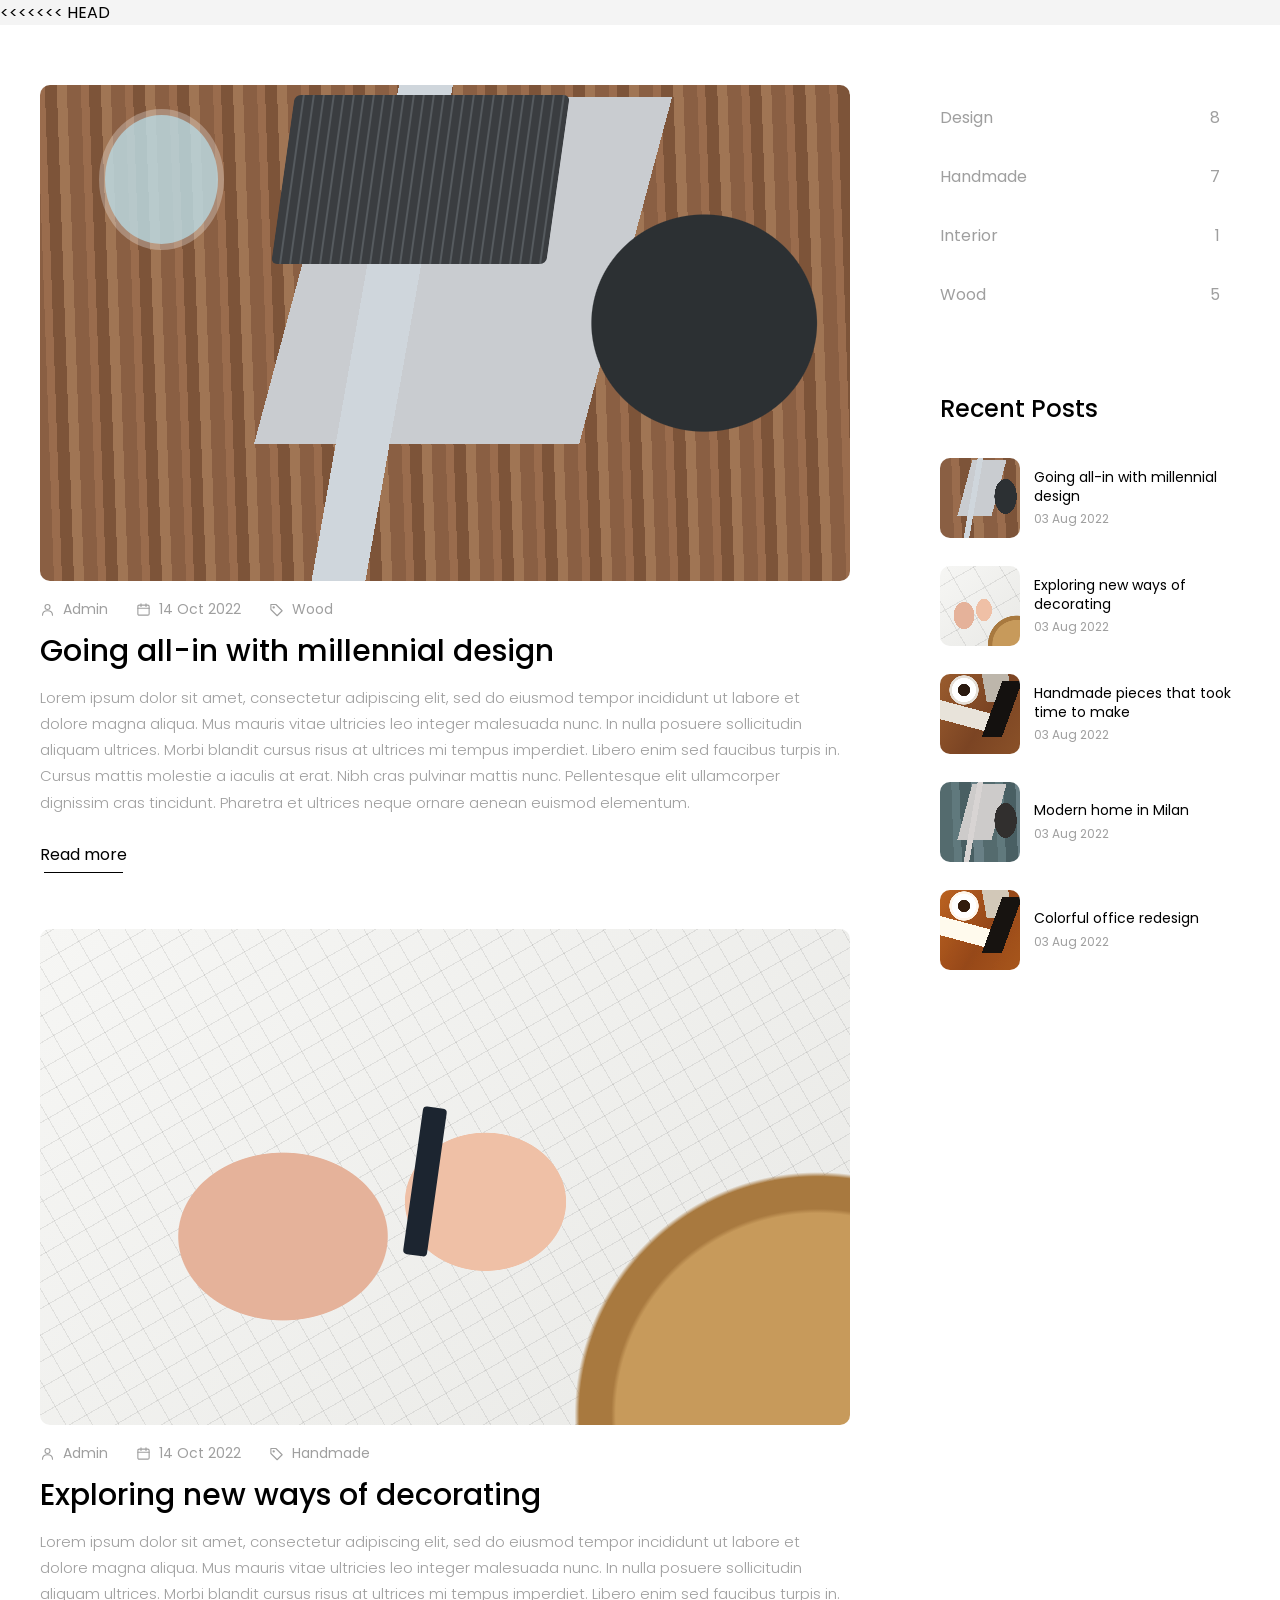
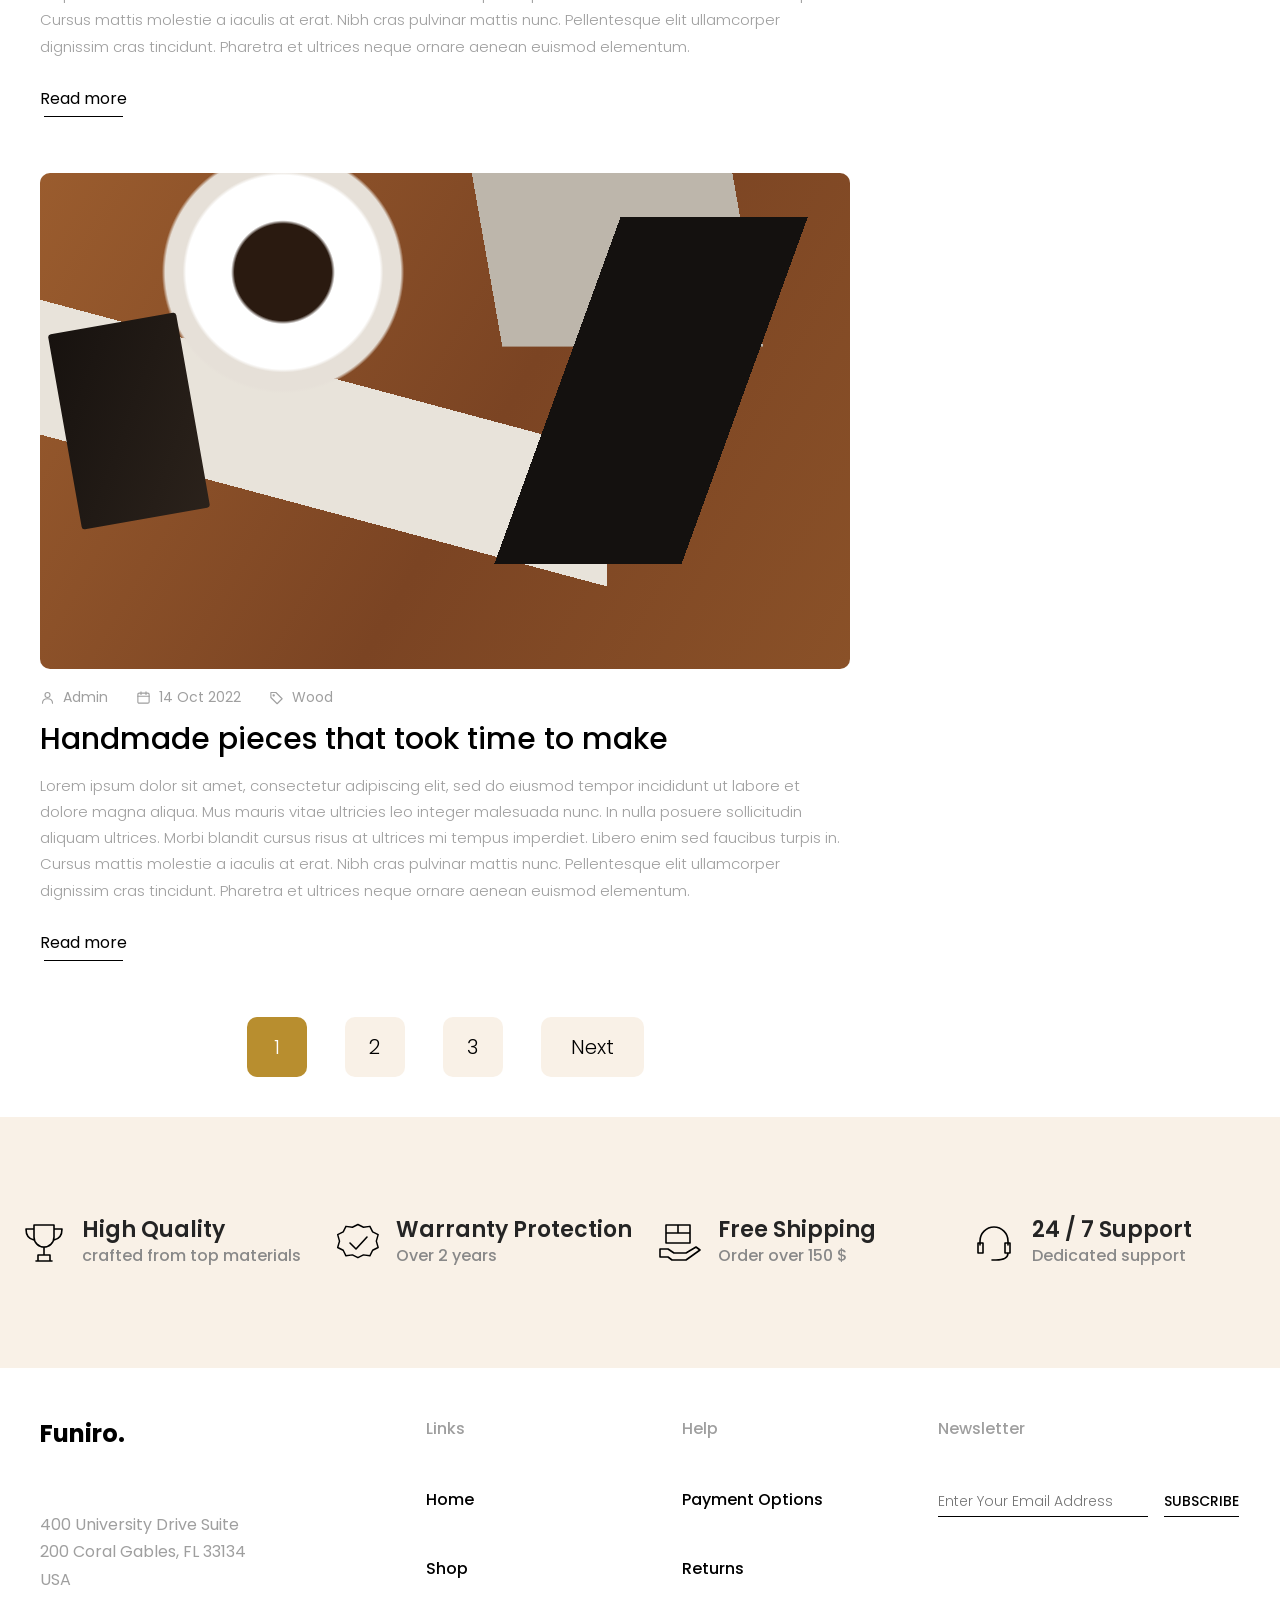
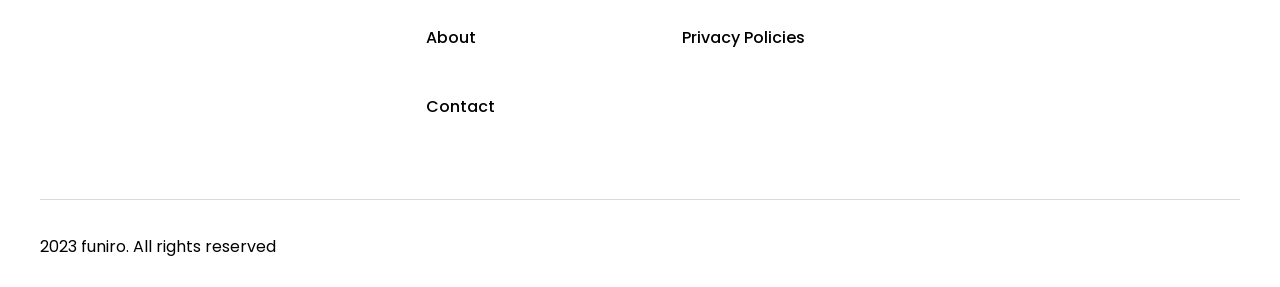
<file: blog.html>
<<<<<<< HEAD
<!doctype html>
<html lang="en">
<head>
<meta charset="utf-8">
<meta name="viewport" content="width=device-width, initial-scale=1">
<title>Funiro Blog</title>
<link rel="preconnect" href="https://fonts.googleapis.com">
<link href="https://fonts.googleapis.com/css2?family=Poppins:wght@300;400;500;600&display=swap" rel="stylesheet">
<style>
:root{
  --ink:#000;
  --muted:#9f9f9f;
  --soft:#b0b0b0;
  --cream:#f9f1e7;
  --gold:#b88e2f;
  --line:#d9d9d9;
  --page:#f4f4f4;
  --bg:#fff;
}
*{box-sizing:border-box;margin:0;padding:0}
body{font-family:'Poppins',system-ui,sans-serif;color:var(--ink);background:var(--page);-webkit-font-smoothing:antialiased}
a{color:inherit;text-decoration:none}
ul{list-style:none}
.page{background:var(--bg);max-width:1440px;margin:0 auto}

/* ---------- layout ---------- */
.blog{display:grid;grid-template-columns:minmax(0,820px) 300px;gap:90px;max-width:1240px;margin:0 auto;padding:60px 20px 40px;justify-content:space-between}

/* ---------- posts ---------- */
.post{margin-bottom:56px}
.thumb{display:block;width:100%;aspect-ratio:817/500;border-radius:10px;overflow:hidden;position:relative;transition:transform .4s ease,box-shadow .4s ease}
.post:hover .thumb{transform:translateY(-3px);box-shadow:0 14px 30px rgba(0,0,0,.14)}
.meta{display:flex;gap:28px;margin:18px 0 12px;font-size:14px;color:var(--muted);flex-wrap:wrap}
.meta span{display:inline-flex;align-items:center;gap:8px}
.meta svg{width:15px;height:15px;stroke:var(--muted);fill:none;stroke-width:1.8;stroke-linecap:round;stroke-linejoin:round}
.post h2{font-size:30px;font-weight:500;line-height:1.3;margin-bottom:14px;transition:color .2s}
.post:hover h2{color:var(--gold)}
.post p{font-size:15px;line-height:1.75;color:var(--muted);font-weight:300;max-width:820px}
.more{display:inline-block;margin-top:26px;font-size:16px;padding-bottom:6px;position:relative}
.more::after{content:"";position:absolute;left:4px;bottom:0;height:1px;width:calc(100% - 8px);background:var(--ink);transition:width .3s ease,background .3s}
.more:hover::after{width:100%;background:var(--gold)}

/* ---------- CSS-drawn photos ---------- */
/* 1 · laptop on wooden table */
.ph-wood{background:
  radial-gradient(ellipse 14% 22% at 82% 48%,#2c3033 0 99%,transparent 100%),
  linear-gradient(100deg,transparent 0 40%,#cfd6dc 40% 46%,transparent 46%),
  linear-gradient(105deg,transparent 0 34%,#c9ccd0 34% 70%,transparent 70%) 0 8%/100% 70% no-repeat,
  repeating-linear-gradient(88deg,#8a5f43 0 14px,#9a6c4d 14px 22px,#7d5439 22px 34px,#a07554 34px 44px);}
.ph-wood::before{content:"";position:absolute;left:30%;top:2%;width:34%;height:34%;background:repeating-linear-gradient(90deg,#3a3d40 0 8px,#555a5e 8px 10px),#3a3d40;border-radius:6px;transform:skewX(-8deg)}
.ph-wood::after{content:"";position:absolute;left:8%;top:6%;width:14%;height:26%;background:#bfe0ea;border-radius:50%;opacity:.8;box-shadow:0 0 0 6px rgba(255,255,255,.35)}
/* 2 · notebook, hands and straw hat */
.ph-note{background:
  radial-gradient(circle at 96% 98%,#c79a5b 0 22%,transparent 22.5%),
  radial-gradient(circle at 96% 98%,#a8793f 0 26%,transparent 26.5%),
  radial-gradient(ellipse 13% 17% at 30% 62%,#e5b29a 0 99%,transparent 100%),
  radial-gradient(ellipse 10% 14% at 55% 55%,#efc0a6 0 99%,transparent 100%),
  repeating-linear-gradient(60deg,transparent 0 22px,rgba(0,0,0,.08) 22px 23px),
  repeating-linear-gradient(-30deg,transparent 0 22px,rgba(0,0,0,.08) 22px 23px),
  linear-gradient(135deg,#f6f6f4,#e9e9e6);}
.ph-note::after{content:"";position:absolute;left:46%;top:36%;width:3%;height:30%;background:#1c2530;border-radius:4px;transform:rotate(8deg)}
/* 3 · coffee, glasses, notebook, tablet on desk */
.ph-coffee{background:
  radial-gradient(circle at 30% 20%,#2a1a10 0 7%,transparent 7.5%),
  radial-gradient(circle at 30% 20%,#fff 0 14%,#e6e0d8 14.5% 17%,transparent 17.5%),
  linear-gradient(110deg,transparent 0 62%,#14110f 62% 82%,transparent 82%) 0 30%/100% 70% no-repeat,
  linear-gradient(15deg,transparent 0 35%,#e8e3da 35% 62%,transparent 62%) 0 60%/70% 70% no-repeat,
  linear-gradient(80deg,transparent 0 55%,#bdb6ab 55% 86%,transparent 86%) 0 0/100% 35% no-repeat,
  linear-gradient(120deg,#9a5c2e,#7b4423 55%,#8a5128);}
.ph-coffee::after{content:"";position:absolute;left:3%;top:30%;width:16%;height:40%;background:linear-gradient(120deg,#17120f,#2b221b);border-radius:3px;transform:rotate(-10deg)}

/* ---------- pagination ---------- */
.pager{display:flex;justify-content:center;gap:38px;margin-top:20px}
.pager a{min-width:60px;height:60px;padding:0 20px;display:grid;place-items:center;border-radius:10px;background:var(--cream);font-size:20px;font-weight:300;transition:background .2s,color .2s,transform .2s}
.pager a:hover{background:var(--gold);color:#fff;transform:translateY(-2px)}
.pager a.on{background:var(--gold);color:#fff}
.pager a.wide{padding:0 30px}

/* ---------- sidebar ---------- */
aside{padding-top:6px}
.cats li{display:flex;justify-content:space-between;color:var(--muted);font-size:16px;padding:14px 20px 14px 0;transition:color .2s,padding .2s}
.cats li:hover{color:var(--gold);padding-left:8px}
.cats li+li{margin-top:6px}
aside h3{font-size:24px;font-weight:500;margin:70px 0 32px}
.recent li{display:flex;gap:14px;align-items:center;margin-bottom:28px}
.recent .mini{flex:none;width:80px;height:80px;border-radius:10px;position:relative;overflow:hidden;transition:transform .3s}
.recent li:hover .mini{transform:scale(1.06)}
.recent b{display:block;font-weight:400;font-size:14px;line-height:1.35;transition:color .2s}
.recent li:hover b{color:var(--gold)}
.recent small{display:block;margin-top:5px;font-size:12px;color:var(--muted)}
.mini.ph-wood::before,.mini.ph-wood::after,.mini.ph-note::after,.mini.ph-coffee::after{display:none}

/* ---------- feature strip ---------- */
.features{background:var(--cream);padding:100px 20px}
.features ul{max-width:1240px;margin:0 auto;display:grid;grid-template-columns:repeat(4,1fr);gap:24px}
.features li{display:flex;align-items:center;gap:14px}
.features svg{flex:none;width:48px;height:48px;stroke:var(--ink);fill:none;stroke-width:1.6;stroke-linecap:round;stroke-linejoin:round}
.features b{display:block;white-space:nowrap;font-size:22px;font-weight:600;line-height:1.2;color:#242424}
.features span{display:block;font-size:16px;font-weight:500;color:#898989}

/* ---------- footer ---------- */
footer{max-width:1240px;margin:0 auto;padding:48px 20px 28px}
.cols{display:grid;grid-template-columns:1.6fr 1fr 1fr 1.4fr;gap:40px;padding-bottom:36px;border-bottom:1px solid var(--line)}
.logo{font-size:24px;font-weight:700;margin-bottom:60px}
.addr{color:var(--muted);font-size:16px;line-height:1.7;max-width:230px}
footer h4{font-size:16px;font-weight:500;color:var(--muted);margin-bottom:46px}
footer li{margin-bottom:44px;font-size:16px;font-weight:500}
footer li a{transition:color .2s}
footer li a:hover{color:var(--gold)}
.news{display:flex;gap:16px;align-items:flex-end}
.news input{border:0;border-bottom:1px solid var(--ink);outline:0;font:300 14px 'Poppins',sans-serif;padding:4px 0;width:210px;background:transparent}
.news input:focus{border-color:var(--gold)}
.news button{border:0;border-bottom:1px solid var(--ink);background:none;font:500 14px 'Poppins',sans-serif;padding:4px 0;cursor:pointer;transition:color .2s}
.news button:hover{color:var(--gold);border-color:var(--gold)}
.copy{padding-top:34px;font-size:16px}

/* ---------- responsive ---------- */
@media(max-width:1100px){
  .blog{grid-template-columns:1fr;gap:40px}
  .features ul{grid-template-columns:repeat(2,1fr);row-gap:40px}
  .cols{grid-template-columns:1fr 1fr}
}
@media(max-width:600px){
  .post h2{font-size:22px}
  .pager{gap:12px}
  .pager a{min-width:46px;height:46px;font-size:16px}
  .features{padding:56px 20px}
  .features ul,.cols{grid-template-columns:1fr}
  .logo{margin-bottom:24px}
  footer h4{margin-bottom:20px}
  footer li{margin-bottom:20px}
}
</style>
</head>
<body>
<div class="page">

  <main class="blog">
    <section>
      <article class="post">
        <a class="thumb ph-wood" href="#" aria-label="Going all-in with millennial design"></a>
        <div class="meta">
          <span><svg viewBox="0 0 24 24"><circle cx="12" cy="8" r="4"/><path d="M4 21c0-4.4 3.6-7 8-7s8 2.6 8 7"/></svg>Admin</span>
          <span><svg viewBox="0 0 24 24"><rect x="3" y="5" width="18" height="16" rx="2"/><path d="M3 10h18M8 3v4M16 3v4"/></svg>14 Oct 2022</span>
          <span><svg viewBox="0 0 24 24"><path d="M3 12V4h8l10 10-8 8z"/><circle cx="7.5" cy="8.5" r="1"/></svg>Wood</span>
        </div>
        <h2>Going all-in with millennial design</h2>
        <p>Lorem ipsum dolor sit amet, consectetur adipiscing elit, sed do eiusmod tempor incididunt ut labore et dolore magna aliqua. Mus mauris vitae ultricies leo integer malesuada nunc. In nulla posuere sollicitudin aliquam ultrices. Morbi blandit cursus risus at ultrices mi tempus imperdiet. Libero enim sed faucibus turpis in. Cursus mattis molestie a iaculis at erat. Nibh cras pulvinar mattis nunc. Pellentesque elit ullamcorper dignissim cras tincidunt. Pharetra et ultrices neque ornare aenean euismod elementum.</p>
        <a class="more" href="#">Read more</a>
      </article>

      <article class="post">
        <a class="thumb ph-note" href="#" aria-label="Exploring new ways of decorating"></a>
        <div class="meta">
          <span><svg viewBox="0 0 24 24"><circle cx="12" cy="8" r="4"/><path d="M4 21c0-4.4 3.6-7 8-7s8 2.6 8 7"/></svg>Admin</span>
          <span><svg viewBox="0 0 24 24"><rect x="3" y="5" width="18" height="16" rx="2"/><path d="M3 10h18M8 3v4M16 3v4"/></svg>14 Oct 2022</span>
          <span><svg viewBox="0 0 24 24"><path d="M3 12V4h8l10 10-8 8z"/><circle cx="7.5" cy="8.5" r="1"/></svg>Handmade</span>
        </div>
        <h2>Exploring new ways of decorating</h2>
        <p>Lorem ipsum dolor sit amet, consectetur adipiscing elit, sed do eiusmod tempor incididunt ut labore et dolore magna aliqua. Mus mauris vitae ultricies leo integer malesuada nunc. In nulla posuere sollicitudin aliquam ultrices. Morbi blandit cursus risus at ultrices mi tempus imperdiet. Libero enim sed faucibus turpis in. Cursus mattis molestie a iaculis at erat. Nibh cras pulvinar mattis nunc. Pellentesque elit ullamcorper dignissim cras tincidunt. Pharetra et ultrices neque ornare aenean euismod elementum.</p>
        <a class="more" href="#">Read more</a>
      </article>

      <article class="post">
        <a class="thumb ph-coffee" href="#" aria-label="Handmade pieces that took time to make"></a>
        <div class="meta">
          <span><svg viewBox="0 0 24 24"><circle cx="12" cy="8" r="4"/><path d="M4 21c0-4.4 3.6-7 8-7s8 2.6 8 7"/></svg>Admin</span>
          <span><svg viewBox="0 0 24 24"><rect x="3" y="5" width="18" height="16" rx="2"/><path d="M3 10h18M8 3v4M16 3v4"/></svg>14 Oct 2022</span>
          <span><svg viewBox="0 0 24 24"><path d="M3 12V4h8l10 10-8 8z"/><circle cx="7.5" cy="8.5" r="1"/></svg>Wood</span>
        </div>
        <h2>Handmade pieces that took time to make</h2>
        <p>Lorem ipsum dolor sit amet, consectetur adipiscing elit, sed do eiusmod tempor incididunt ut labore et dolore magna aliqua. Mus mauris vitae ultricies leo integer malesuada nunc. In nulla posuere sollicitudin aliquam ultrices. Morbi blandit cursus risus at ultrices mi tempus imperdiet. Libero enim sed faucibus turpis in. Cursus mattis molestie a iaculis at erat. Nibh cras pulvinar mattis nunc. Pellentesque elit ullamcorper dignissim cras tincidunt. Pharetra et ultrices neque ornare aenean euismod elementum.</p>
        <a class="more" href="#">Read more</a>
      </article>

      <nav class="pager" aria-label="Pagination">
        <a class="on" href="#">1</a><a href="#">2</a><a href="#">3</a><a class="wide" href="#">Next</a>
      </nav>
    </section>

    <aside>
      <ul class="cats">
        <li><span>Design</span><span>8</span></li>
        <li><span>Handmade</span><span>7</span></li>
        <li><span>Interior</span><span>1</span></li>
        <li><span>Wood</span><span>5</span></li>
      </ul>
      <h3>Recent Posts</h3>
      <ul class="recent">
        <li><span class="mini ph-wood"></span><div><b>Going all-in with millennial design</b><small>03 Aug 2022</small></div></li>
        <li><span class="mini ph-note"></span><div><b>Exploring new ways of decorating</b><small>03 Aug 2022</small></div></li>
        <li><span class="mini ph-coffee"></span><div><b>Handmade pieces that took time to make</b><small>03 Aug 2022</small></div></li>
        <li><span class="mini ph-wood" style="filter:hue-rotate(160deg) saturate(.4)"></span><div><b>Modern home in Milan</b><small>03 Aug 2022</small></div></li>
        <li><span class="mini ph-coffee" style="filter:saturate(1.3) brightness(1.1)"></span><div><b>Colorful office redesign</b><small>03 Aug 2022</small></div></li>
      </ul>
    </aside>
  </main>

  <section class="features">
    <ul>
      <li>
        <svg viewBox="0 0 48 48"><path d="M14 6h20v12a10 10 0 0 1-20 0zM14 10H6c0 6 3 10 8 11M34 10h8c0 6-3 10-8 11M24 28v8M16 42h16M18 36h12v6H18z"/></svg>
        <div><b>High Quality</b><span>crafted from top materials</span></div>
      </li>
      <li>
        <svg viewBox="0 0 48 48"><path d="M24 4l6 3 7-1 3 6 6 3-2 7 2 7-6 3-3 6-7-1-6 3-6-3-7 1-3-6-6-3 2-7-2-7 6-3 3-6 7 1z" transform="scale(.92) translate(2 2)"/><path d="M16 24l6 6 11-12"/></svg>
        <div><b>Warranty Protection</b><span>Over 2 years</span></div>
      </li>
      <li>
        <svg viewBox="0 0 48 48"><path d="M10 6h24v18H10zM10 14h24M22 6v8M4 30h8l6 4h12l10-6 4 3-14 10H16l-4-3H4z"/></svg>
        <div><b>Free Shipping</b><span>Order over 150 $</span></div>
      </li>
      <li>
        <svg viewBox="0 0 48 48"><path d="M10 26v-4a14 14 0 0 1 28 0v4M8 24h5v10H8zM35 24h5v10h-5zM38 34c0 5-5 7-12 7M22 41h5"/></svg>
        <div><b>24 / 7 Support</b><span>Dedicated support</span></div>
      </li>
    </ul>
  </section>

  <footer>
    <div class="cols">
      <div>
        <div class="logo">Funiro.</div>
        <p class="addr">400 University Drive Suite 200 Coral Gables, FL 33134 USA</p>
      </div>
      <div>
        <h4>Links</h4>
        <ul><li><a href="#">Home</a></li><li><a href="#">Shop</a></li><li><a href="#">About</a></li><li><a href="#">Contact</a></li></ul>
      </div>
      <div>
        <h4>Help</h4>
        <ul><li><a href="#">Payment Options</a></li><li><a href="#">Returns</a></li><li><a href="#">Privacy Policies</a></li></ul>
      </div>
      <div>
        <h4>Newsletter</h4>
        <form class="news" onsubmit="return false">
          <input type="email" placeholder="Enter Your Email Address" aria-label="Email address">
          <button type="button">SUBSCRIBE</button>
        </form>
      </div>
    </div>
    <p class="copy">2023 funiro. All rights reserved</p>
  </footer>

</div>
</body>
</file>
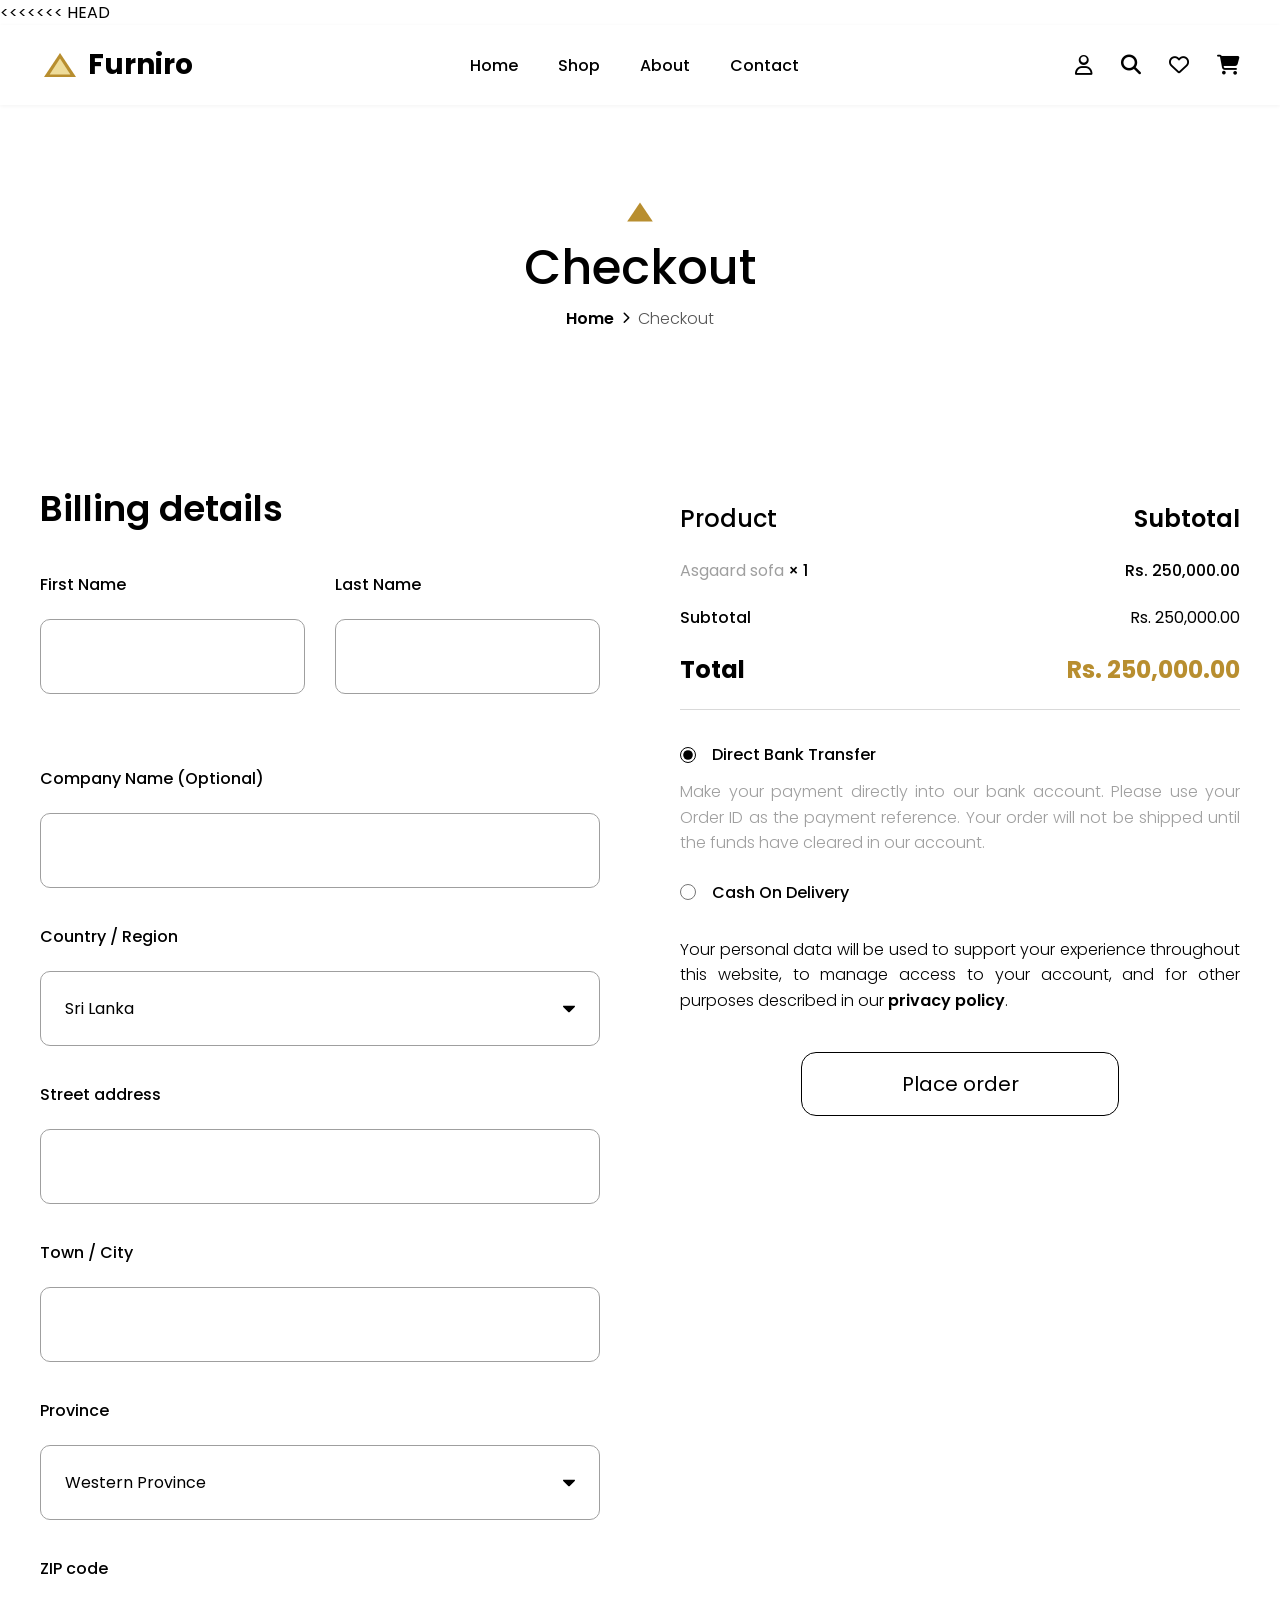
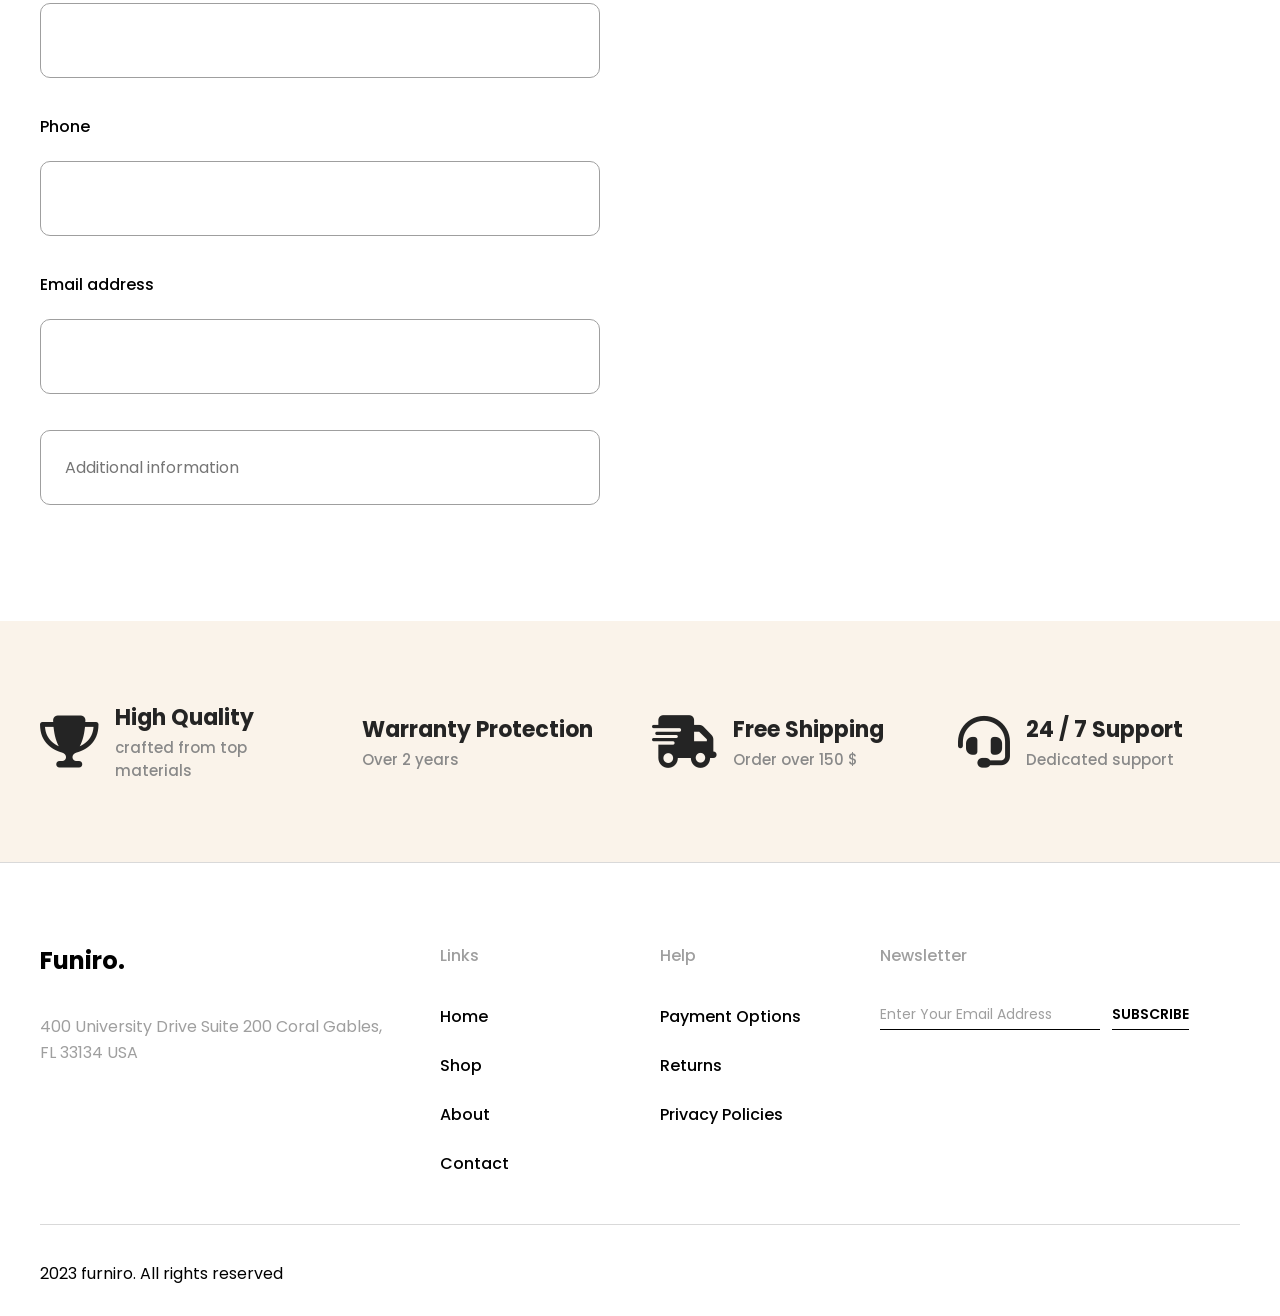
<file: checkout.html>
<<<<<<< HEAD
<!DOCTYPE html>
<html lang="en">
<head>
    <meta charset="UTF-8">
    <meta name="viewport" content="width=device-width, initial-scale=1.0">
    <title>Furniro - Checkout</title>
    <!-- Google Fonts: Poppins -->
    <link href="https://fonts.googleapis.com/css2?family=Poppins:wght@300;400;500;600;700&display=swap" rel="stylesheet">
    <!-- FontAwesome Icons -->
    <link rel="stylesheet" href="https://cdnjs.cloudflare.com/ajax/libs/font-awesome/6.4.0/css/all.min.css">
    
    <style>
        /* --- RESET & GLOBAL STYLES --- */
        * {
            margin: 0;
            padding: 0;
            box-sizing: border-box;
            font-family: 'Poppins', sans-serif;
        }

        body {
            color: #000000;
            background-color: #ffffff;
            overflow-x: hidden;
        }

        a {
            text-decoration: none;
            color: inherit;
        }

        ul {
            list-style: none;
        }

        .container {
            max-width: 1240px;
            margin: 0 auto;
            padding: 0 20px;
        }

        /* --- HEADER NAVBAR --- */
        .header {
            width: 100%;
            height: 80px;
            background-color: #ffffff;
            position: sticky;
            top: 0;
            z-index: 1000;
            box-shadow: 0 1px 4px rgba(0,0,0,0.05);
        }

        .header-container {
            display: flex;
            align-items: center;
            justify-content: space-between;
            height: 100%;
        }

        .logo {
            display: flex;
            align-items: center;
            gap: 8px;
            font-size: 28px;
            font-weight: 700;
            color: #000000;
        }

        .logo svg {
            width: 40px;
            height: 32px;
        }

        .nav-menu {
            display: flex;
            gap: 40px;
        }

        .nav-link {
            font-size: 16px;
            font-weight: 500;
            color: #000000;
            transition: color 0.2s ease;
        }

        .nav-link:hover, .nav-link.active {
            color: #B88E2F;
        }

        .header-icons {
            display: flex;
            align-items: center;
            gap: 28px;
            font-size: 20px;
            color: #000000;
        }

        .header-icons a:hover {
            color: #B88E2F;
        }

        /* --- HERO BANNER --- */
        .hero-banner {
            position: relative;
            width: 100%;
            height: 316px;
            background: linear-gradient(rgba(255, 255, 255, 0.5), rgba(255, 255, 255, 0.5)), 
                        url('https://images.unsplash.com/photo-1618221195710-dd6b41faAEA6?q=80&w=1600&auto=format&fit=crop');
            background-size: cover;
            background-position: center;
            display: flex;
            align-items: center;
            justify-content: center;
            text-align: center;
            backdrop-filter: blur(4px);
            margin-bottom: 60px;
        }

        .hero-content {
            display: flex;
            flex-direction: column;
            align-items: center;
        }

        .hero-logo-icon {
            margin-bottom: 4px;
        }

        .hero-title {
            font-size: 48px;
            font-weight: 500;
            color: #000000;
            margin-bottom: 2px;
        }

        .breadcrumb {
            display: flex;
            align-items: center;
            gap: 8px;
            font-size: 16px;
        }

        .breadcrumb-item-active {
            font-weight: 600;
            color: #000000;
        }

        .breadcrumb-separator {
            font-size: 12px;
            color: #000000;
        }

        .breadcrumb-item {
            color: #555555;
            font-weight: 300;
        }

        /* --- CHECKOUT SECTION --- */
        .checkout-section {
            padding-bottom: 80px;
        }

        .checkout-grid {
            display: grid;
            grid-template-columns: 1fr 1fr;
            gap: 80px;
            align-items: start;
        }

        /* Billing Form Styling */
        .billing-heading {
            font-size: 36px;
            font-weight: 600;
            color: #000000;
            margin-bottom: 36px;
        }

        .form-row {
            display: grid;
            grid-template-columns: 1fr 1fr;
            gap: 30px;
            margin-bottom: 36px;
        }

        .form-group {
            display: flex;
            flex-direction: column;
            gap: 22px;
            margin-bottom: 36px;
        }

        .form-group.full-width {
            grid-column: span 2;
        }

        .form-label {
            font-size: 16px;
            font-weight: 500;
            color: #000000;
        }

        .form-input, .form-select {
            width: 100%;
            height: 75px;
            border: 1px solid #9F9F9F;
            border-radius: 10px;
            padding: 0 24px;
            font-size: 16px;
            color: #000000;
            outline: none;
            background-color: #ffffff;
        }

        .form-select {
            appearance: none;
            background-image: url("data:image/svg+xml;charset=US-ASCII,%3Csvg%20xmlns%3D%22http%3A%2F%2Fwww%2Ew3%2Eorg%2F2000%2Fsvg%22%20width%3D%22292.4%22%20height%3D%22292.4%22%3E%3Cpath%20fill%3D%22%23000000%22%20d%3D%22M287%2069.4a17.6%2017.6%200%200%200-13-5.4H18.4c-5%200-9.3%201.8-12.9%205.4A17.6%2017.6%200%200%200%200%2082.2c0%205%201.8%209.3%205.4%2012.9l128%20127.9c3.6%203.6%207.8%205.4%2012.8%205.4s9.2-1.8%2012.8-5.4L287%2095c3.5-3.5%205.4-7.8%205.4-12.8%200-5-1.9-9.2-5.5-12.8z%22%2F%3E%3C%2Fsvg%3E");
            background-repeat: no-repeat;
            background-position: right 24px center;
            background-size: 12px;
            cursor: pointer;
        }

        /* Order Summary Box */
        .order-summary {
            padding: 20px 0;
        }

        .summary-header {
            display: flex;
            justify-content: space-between;
            align-items: center;
            font-size: 24px;
            font-weight: 500;
            color: #000000;
            margin-bottom: 22px;
        }

        .summary-header span:last-child {
            font-weight: 600;
        }

        .summary-item-row {
            display: flex;
            justify-content: space-between;
            align-items: center;
            font-size: 16px;
            color: #9F9F9F;
            margin-bottom: 22px;
        }

        .summary-item-row span.item-multiplier {
            color: #000000;
            font-weight: 500;
        }

        .summary-item-row span:last-child {
            color: #000000;
            font-weight: 500;
        }

        .summary-subtotal, .summary-total {
            display: flex;
            justify-content: space-between;
            align-items: center;
            margin-bottom: 22px;
        }

        .summary-subtotal span:first-child {
            font-size: 16px;
            font-weight: 500;
            color: #000000;
        }

        .summary-subtotal span:last-child {
            font-size: 16px;
            font-weight: 400;
            color: #000000;
        }

        .summary-total span:first-child {
            font-size: 24px;
            font-weight: 700;
            color: #000000;
        }

        .summary-total span:last-child {
            font-size: 24px;
            font-weight: 700;
            color: #B88E2F;
        }

        .summary-divider {
            border: none;
            border-top: 1px solid #D9D9D9;
            margin: 22px 0 32px 0;
        }

        /* Payment Methods */
        .payment-options {
            margin-bottom: 32px;
        }

        .payment-option-label {
            display: flex;
            align-items: center;
            gap: 16px;
            font-size: 16px;
            font-weight: 500;
            color: #000000;
            cursor: pointer;
            margin-bottom: 12px;
        }

        .payment-option-label input[type="radio"] {
            accent-color: #000000;
            width: 16px;
            height: 16px;
            cursor: pointer;
        }

        .payment-desc {
            font-size: 16px;
            font-weight: 300;
            color: #9F9F9F;
            line-height: 1.6;
            margin-bottom: 24px;
            text-align: justify;
        }

        .privacy-text {
            font-size: 16px;
            font-weight: 300;
            color: #000000;
            line-height: 1.6;
            margin-bottom: 38px;
            text-align: justify;
        }

        .privacy-text a {
            font-weight: 600;
        }

        .place-order-wrap {
            display: flex;
            justify-content: center;
        }

        .btn-place-order {
            width: 318px;
            height: 64px;
            border: 1px solid #000000;
            border-radius: 15px;
            background-color: transparent;
            font-size: 20px;
            font-weight: 400;
            color: #000000;
            cursor: pointer;
            transition: all 0.2s ease;
        }

        .btn-place-order:hover {
            background-color: #B88E2F;
            border-color: #B88E2F;
            color: #ffffff;
        }

        /* --- FEATURES BENEFIT BAR --- */
        .features-bar {
            background-color: #FAF3EA;
            padding: 80px 0;
        }

        .features-grid {
            display: grid;
            grid-template-columns: repeat(4, 1fr);
            gap: 24px;
        }

        .feature-item {
            display: flex;
            align-items: center;
            gap: 16px;
        }

        .feature-icon {
            font-size: 52px;
            color: #242424;
        }

        .feature-title {
            font-size: 22px;
            font-weight: 700;
            color: #242424;
            margin-bottom: 2px;
        }

        .feature-desc {
            font-size: 15px;
            font-weight: 500;
            color: #898989;
        }

        /* --- FOOTER --- */
        .footer {
            background-color: #ffffff;
            padding-top: 80px;
            padding-bottom: 30px;
            border-top: 1px solid #D9D9D9;
        }

        .footer-grid {
            display: grid;
            grid-template-columns: 2fr 1fr 1fr 2fr;
            gap: 40px;
            padding-bottom: 48px;
            border-bottom: 1px solid #D9D9D9;
        }

        .footer-brand-title {
            font-size: 24px;
            font-weight: 700;
            color: #000000;
            margin-bottom: 36px;
        }

        .footer-address {
            font-size: 16px;
            font-weight: 400;
            color: #9F9F9F;
            line-height: 1.6;
        }

        .footer-heading {
            font-size: 16px;
            font-weight: 500;
            color: #9F9F9F;
            margin-bottom: 36px;
        }

        .footer-links {
            display: flex;
            flex-direction: column;
            gap: 24px;
        }

        .footer-link {
            font-size: 16px;
            font-weight: 500;
            color: #000000;
            transition: color 0.2s;
        }

        .footer-link:hover {
            color: #B88E2F;
        }

        .newsletter-form {
            display: flex;
            align-items: center;
            gap: 12px;
        }

        .newsletter-input {
            border: none;
            border-bottom: 1px solid #000000;
            padding-bottom: 4px;
            font-size: 14px;
            color: #000000;
            outline: none;
            width: 220px;
        }

        .newsletter-input::placeholder {
            color: #9F9F9F;
        }

        .newsletter-btn {
            background: none;
            border: none;
            border-bottom: 1px solid #000000;
            padding-bottom: 4px;
            font-size: 14px;
            font-weight: 600;
            color: #000000;
            cursor: pointer;
            text-transform: uppercase;
            transition: color 0.2s;
        }

        .newsletter-btn:hover {
            color: #B88E2F;
        }

        .footer-bottom {
            padding-top: 36px;
        }

        .copyright-text {
            font-size: 16px;
            color: #000000;
            font-weight: 400;
        }

        /* --- RESPONSIVE MEDIA QUERIES --- */
        @media (max-width: 1024px) {
            .checkout-grid {
                grid-template-columns: 1fr;
                gap: 50px;
            }
            .features-grid {
                grid-template-columns: repeat(2, 1fr);
                gap: 40px;
            }
            .footer-grid {
                grid-template-columns: 1fr 1fr;
            }
        }

        @media (max-width: 640px) {
            .form-row {
                grid-template-columns: 1fr;
                gap: 0;
            }
            .nav-menu {
                display: none;
            }
            .features-grid {
                grid-template-columns: 1fr;
            }
            .footer-grid {
                grid-template-columns: 1fr;
            }
            .btn-place-order {
                width: 100%;
            }
        }
    </style>
</head>
<body>

    <!-- Header Navigation -->
    <header class="header">
        <div class="container header-container">
            <a href="homepage.html" class="logo">
                <svg viewBox="0 0 50 40" fill="none" xmlns="http://www.w3.org/2000/svg">
                    <polygon points="25,5 45,35 5,35" fill="#B88E2F" />
                    <polygon points="25,12 38,32 12,32" fill="#EEDC9A" />
                </svg>
                <span>Furniro</span>
            </a>

            <nav class="nav-menu">
                <a href="index.html" class="nav-link">Home</a>
                <a href="shop.html" class="nav-link">Shop</a>
                <a href="#" class="nav-link">About</a>
                <a href="contactuspage.html" class="nav-link">Contact</a>
            </nav>

            <div class="header-icons">
                <a href="#" title="Account"><i class="fa-regular fa-user"></i></a>
                <a href="#" title="Search"><i class="fa-solid fa-magnifying-glass"></i></a>
                <a href="#" title="Wishlist"><i class="fa-regular fa-heart"></i></a>
                <a href="#" title="Cart"><i class="fa-solid fa-cart-shopping"></i></a>
            </div>
        </div>
    </header>

    <!-- Hero Banner -->
    <section class="hero-banner">
        <div class="hero-content">
            <div class="hero-logo-icon">
                <svg width="32" height="32" viewBox="0 0 50 40" fill="none" xmlns="http://www.w3.org/2000/svg">
                    <polygon points="25,5 45,35 5,35" fill="#B88E2F" />
                </svg>
            </div>
            <h1 class="hero-title">Checkout</h1>
            <div class="breadcrumb">
                <a href="homepage.html" class="breadcrumb-item-active">Home</a>
                <i class="fa-solid fa-chevron-right breadcrumb-separator"></i>
                <span class="breadcrumb-item">Checkout</span>
            </div>
        </div>
    </section>

    <!-- Checkout Form Section -->
    <section class="checkout-section">
        <div class="container">
            <form class="checkout-grid" onsubmit="event.preventDefault(); alert('Order placed successfully!');">
                
                <!-- Left Column: Billing Details -->
                <div class="billing-col">
                    <h2 class="billing-heading">Billing details</h2>

                    <div class="form-row">
                        <div class="form-group">
                            <label class="form-label">First Name</label>
                            <input type="text" class="form-input" required>
                        </div>
                        <div class="form-group">
                            <label class="form-label">Last Name</label>
                            <input type="text" class="form-input" required>
                        </div>
                    </div>

                    <div class="form-group">
                        <label class="form-label">Company Name (Optional)</label>
                        <input type="text" class="form-input">
                    </div>

                    <div class="form-group">
                        <label class="form-label">Country / Region</label>
                        <select class="form-select">
                            <option>Sri Lanka</option>
                            <option>United States</option>
                            <option>United Kingdom</option>
                            <option>Nigeria</option>
                            <option>Canada</option>
                        </select>
                    </div>

                    <div class="form-group">
                        <label class="form-label">Street address</label>
                        <input type="text" class="form-input" required>
                    </div>

                    <div class="form-group">
                        <label class="form-label">Town / City</label>
                        <input type="text" class="form-input" required>
                    </div>

                    <div class="form-group">
                        <label class="form-label">Province</label>
                        <select class="form-select">
                            <option>Western Province</option>
                            <option>Central Province</option>
                            <option>Southern Province</option>
                        </select>
                    </div>

                    <div class="form-group">
                        <label class="form-label">ZIP code</label>
                        <input type="text" class="form-input" required>
                    </div>

                    <div class="form-group">
                        <label class="form-label">Phone</label>
                        <input type="tel" class="form-input" required>
                    </div>

                    <div class="form-group">
                        <label class="form-label">Email address</label>
                        <input type="email" class="form-input" required>
                    </div>

                    <div class="form-group">
                        <input type="text" class="form-input" placeholder="Additional information">
                    </div>
                </div>

                <!-- Right Column: Order Summary & Payment -->
                <div class="summary-col">
                    <div class="order-summary">
                        <div class="summary-header">
                            <span>Product</span>
                            <span>Subtotal</span>
                        </div>

                        <div class="summary-item-row">
                            <span class="item-name">Asgaard sofa <span class="item-multiplier">× 1</span></span>
                            <span>Rs. 250,000.00</span>
                        </div>

                        <div class="summary-subtotal">
                            <span>Subtotal</span>
                            <span>Rs. 250,000.00</span>
                        </div>

                        <div class="summary-total">
                            <span>Total</span>
                            <span>Rs. 250,000.00</span>
                        </div>

                        <hr class="summary-divider">

                        <div class="payment-options">
                            <label class="payment-option-label">
                                <input type="radio" name="payment" checked> Direct Bank Transfer
                            </label>
                            <p class="payment-desc">
                                Make your payment directly into our bank account. Please use your Order ID as the payment reference. Your order will not be shipped until the funds have cleared in our account.
                            </p>

                            <label class="payment-option-label">
                                <input type="radio" name="payment"> Cash On Delivery
                            </label>
                        </div>

                        <p class="privacy-text">
                            Your personal data will be used to support your experience throughout this website, to manage access to your account, and for other purposes described in our <a href="#">privacy policy</a>.
                        </p>

                        <div class="place-order-wrap">
                            <button type="submit" class="btn-place-order">Place order</button>
                        </div>
                    </div>
                </div>

            </form>
        </div>
    </section>

    <!-- Features Benefit Bar -->
    <section class="features-bar">
        <div class="container">
            <div class="features-grid">
                <div class="feature-item">
                    <i class="fa-solid fa-trophy feature-icon"></i>
                    <div>
                        <h4 class="feature-title">High Quality</h4>
                        <p class="feature-desc">crafted from top materials</p>
                    </div>
                </div>
                <div class="feature-item">
                    <i class="fa-solid fa-shield-check feature-icon"></i>
                    <div>
                        <h4 class="feature-title">Warranty Protection</h4>
                        <p class="feature-desc">Over 2 years</p>
                    </div>
                </div>
                <div class="feature-item">
                    <i class="fa-solid fa-shipping-fast feature-icon"></i>
                    <div>
                        <h4 class="feature-title">Free Shipping</h4>
                        <p class="feature-desc">Order over 150 $</p>
                    </div>
                </div>
                <div class="feature-item">
                    <i class="fa-solid fa-headset feature-icon"></i>
                    <div>
                        <h4 class="feature-title">24 / 7 Support</h4>
                        <p class="feature-desc">Dedicated support</p>
                    </div>
                </div>
            </div>
        </div>
    </section>

    <!-- Footer -->
    <footer class="footer">
        <div class="container">
            <div class="footer-grid">
                <div>
                    <h3 class="footer-brand-title">Funiro.</h3>
                    <p class="footer-address">
                        400 University Drive Suite 200 Coral Gables,<br>
                        FL 33134 USA
                    </p>
                </div>
                <div>
                    <h5 class="footer-heading">Links</h5>
                    <ul class="footer-links">
                        <li><a href="index.html" class="footer-link">Home</a></li>
                        <li><a href="shop.html" class="footer-link">Shop</a></li>
                        <li><a href="#" class="footer-link">About</a></li>
                        <li><a href="contactuspage.html" class="footer-link">Contact</a></li>
                    </ul>
                </div>
                <div>
                    <h5 class="footer-heading">Help</h5>
                    <ul class="footer-links">
                        <li><a href="#" class="footer-link">Payment Options</a></li>
                        <li><a href="#" class="footer-link">Returns</a></li>
                        <li><a href="#" class="footer-link">Privacy Policies</a></li>
                    </ul>
                </div>
                <div>
                    <h5 class="footer-heading">Newsletter</h5>
                    <form class="newsletter-form" onsubmit="event.preventDefault();">
                        <input type="email" placeholder="Enter Your Email Address" class="newsletter-input">
                        <button type="submit" class="newsletter-btn">SUBSCRIBE</button>
                    </form>
                </div>
            </div>
            <div class="footer-bottom">
                <p class="copyright-text">2023 furniro. All rights reserved</p>
            </div>
        </div>
    </footer>

</body>
</file>
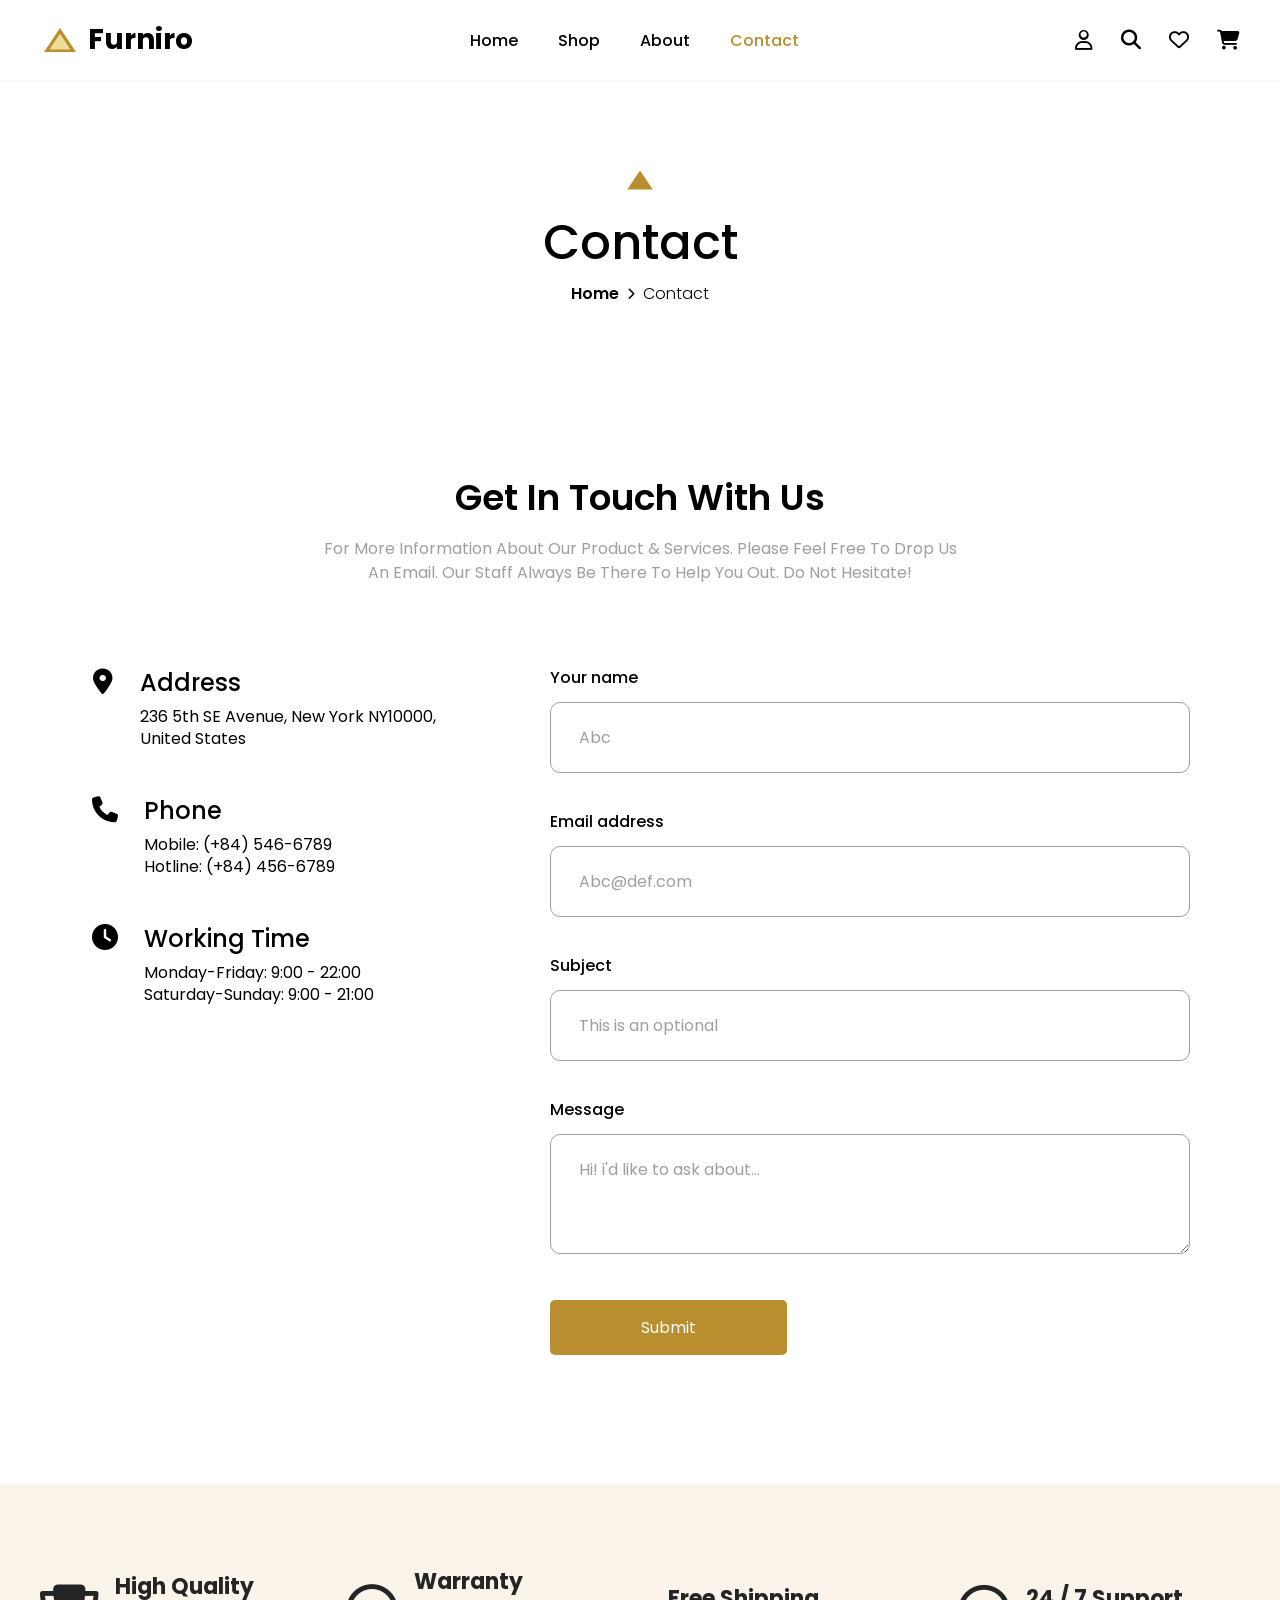
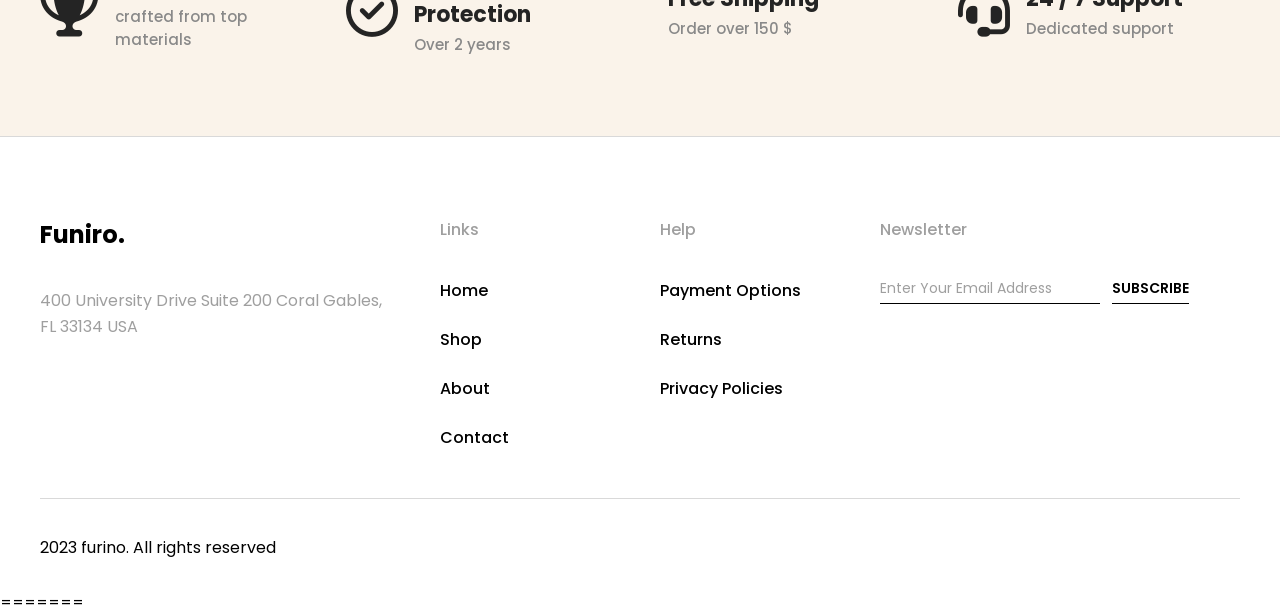
<file: contactuspage.html>
<!DOCTYPE html>
<html lang="en">
<head>
    <meta charset="UTF-8">
    <meta name="viewport" content="width=device-width, initial-scale=1.0">
    <title>Furniro - Contact Us</title>
    <!-- Google Fonts: Poppins -->
    <link href="https://fonts.googleapis.com/css2?family=Poppins:wght@300;400;500;600;700&display=swap" rel="stylesheet">
    <!-- FontAwesome Icons -->
    <link rel="stylesheet" href="https://cdnjs.cloudflare.com/ajax/libs/font-awesome/6.4.0/css/all.min.css">
    
    <style>
        /* --- RESET & GLOBAL STYLES --- */
        * {
            margin: 0;
            padding: 0;
            box-sizing: border-box;
            font-family: 'Poppins', sans-serif;
        }

        body {
            color: #000000;
            background-color: #ffffff;
            overflow-x: hidden;
        }

        a {
            text-decoration: none;
            color: inherit;
        }

        ul {
            list-style: none;
        }

        .container {
            max-width: 1240px;
            margin: 0 auto;
            padding: 0 20px;
        }

        /* --- HEADER NAVBAR --- */
        .header {
            width: 100%;
            height: 80px;
            background-color: #ffffff;
            position: sticky;
            top: 0;
            z-index: 1000;
            box-shadow: 0 1px 4px rgba(0,0,0,0.05);
        }

        .header-container {
            display: flex;
            align-items: center;
            justify-content: space-between;
            height: 100%;
        }

        .logo {
            display: flex;
            align-items: center;
            gap: 8px;
            font-size: 28px;
            font-weight: 700;
            color: #000000;
        }

        .logo svg {
            width: 40px;
            height: 32px;
        }

        .nav-menu {
            display: flex;
            gap: 40px;
        }

        .nav-link {
            font-size: 16px;
            font-weight: 500;
            color: #000000;
            transition: color 0.2s ease;
        }

        .nav-link:hover, .nav-link.active {
            color: #B88E2F;
        }

        .header-icons {
            display: flex;
            align-items: center;
            gap: 28px;
            font-size: 20px;
            color: #000000;
        }

        .header-icons a:hover {
            color: #B88E2F;
        }

        /* --- HERO BANNER --- */
        .hero-banner {
            position: relative;
            width: 100%;
            height: 310px;
            background: linear-gradient(rgba(255, 255, 255, 0.5), rgba(255, 255, 255, 0.5)), 
                        url('https://images.unsplash.com/photo-1618221195710-dd6b41faAEA6?q=80&w=1600&auto=format&fit=crop');
            background-size: cover;
            background-position: center;
            display: flex;
            align-items: center;
            justify-content: center;
            text-align: center;
            backdrop-filter: blur(4px);
        }

        .hero-content {
            display: flex;
            flex-direction: column;
            align-items: center;
        }

        .hero-logo-icon {
            margin-bottom: 4px;
        }

        .hero-title {
            font-size: 48px;
            font-weight: 500;
            color: #000000;
            margin-bottom: 2px;
        }

        .breadcrumb {
            display: flex;
            align-items: center;
            gap: 8px;
            font-size: 16px;
        }

        .breadcrumb-item-active {
            font-weight: 600;
            color: #000000;
        }

        .breadcrumb-separator {
            font-size: 12px;
            color: #000000;
        }

        .breadcrumb-item {
            color: #000000;
            font-weight: 300;
        }

        /* --- CONTACT MAIN SECTION --- */
        .contact-section {
            padding: 80px 0 60px 0;
        }

        .section-header {
            text-align: center;
            max-width: 644px;
            margin: 0 auto 80px auto;
        }

        .section-title {
            font-size: 36px;
            font-weight: 600;
            color: #000000;
            margin-bottom: 12px;
        }

        .section-subtitle {
            font-size: 16px;
            color: #9F9F9F;
            line-height: 1.5;
            font-weight: 400;
        }

        .contact-grid {
            display: grid;
            grid-template-columns: 1fr 1.6fr;
            gap: 60px;
            align-items: start;
            padding: 0 50px;
        }

        /* Contact Details (Left Column) */
        .info-list {
            display: flex;
            flex-direction: column;
            gap: 42px;
        }

        .info-item {
            display: flex;
            align-items: flex-start;
            gap: 24px;
        }

        .info-icon {
            font-size: 26px;
            color: #000000;
            margin-top: 4px;
            width: 30px;
            text-align: center;
        }

        .info-content h4 {
            font-size: 24px;
            font-weight: 500;
            color: #000000;
            margin-bottom: 6px;
        }

        .info-content p {
            font-size: 16px;
            color: #000000;
            line-height: 1.4;
            font-weight: 400;
        }

        /* Contact Form (Right Column) */
        .contact-form {
            display: flex;
            flex-direction: column;
            gap: 36px;
        }

        .form-group {
            display: flex;
            flex-direction: column;
            gap: 12px;
        }

        .form-label {
            font-size: 16px;
            font-weight: 500;
            color: #000000;
        }

        .form-input, .form-textarea {
            width: 100%;
            border: 1px solid #9F9F9F;
            border-radius: 10px;
            padding: 22px 28px;
            font-size: 16px;
            outline: none;
            color: #000000;
            background-color: #ffffff;
            transition: border-color 0.2s;
        }

        .form-input::placeholder, .form-textarea::placeholder {
            color: #9F9F9F;
        }

        .form-input:focus, .form-textarea:focus {
            border-color: #B88E2F;
        }

        .form-textarea {
            height: 120px;
            resize: vertical;
        }

        .btn-submit {
            width: 237px;
            height: 55px;
            background-color: #B88E2F;
            color: #ffffff;
            border: none;
            border-radius: 5px;
            font-size: 16px;
            font-weight: 400;
            cursor: pointer;
            transition: background-color 0.2s ease;
            margin-top: 10px;
        }

        .btn-submit:hover {
            background-color: #9A7424;
        }

        /* --- FEATURES BENEFIT BAR --- */
        .features-bar {
            background-color: #FAF3EA;
            padding: 80px 0;
            margin-top: 70px;
        }

        .features-grid {
            display: grid;
            grid-template-columns: repeat(4, 1fr);
            gap: 24px;
        }

        .feature-item {
            display: flex;
            align-items: center;
            gap: 16px;
        }

        .feature-icon {
            font-size: 52px;
            color: #242424;
        }

        .feature-title {
            font-size: 22px;
            font-weight: 700;
            color: #242424;
            margin-bottom: 2px;
        }

        .feature-desc {
            font-size: 15px;
            font-weight: 500;
            color: #898989;
        }

        /* --- FOOTER --- */
        .footer {
            background-color: #ffffff;
            padding-top: 80px;
            padding-bottom: 30px;
            border-top: 1px solid #D9D9D9;
        }

        .footer-grid {
            display: grid;
            grid-template-columns: 2fr 1fr 1fr 2fr;
            gap: 40px;
            padding-bottom: 48px;
            border-bottom: 1px solid #D9D9D9;
        }

        .footer-brand-title {
            font-size: 24px;
            font-weight: 700;
            color: #000000;
            margin-bottom: 36px;
        }

        .footer-address {
            font-size: 16px;
            font-weight: 400;
            color: #9F9F9F;
            line-height: 1.6;
        }

        .footer-heading {
            font-size: 16px;
            font-weight: 500;
            color: #9F9F9F;
            margin-bottom: 36px;
        }

        .footer-links {
            display: flex;
            flex-direction: column;
            gap: 24px;
        }

        .footer-link {
            font-size: 16px;
            font-weight: 500;
            color: #000000;
            transition: color 0.2s;
        }

        .footer-link:hover {
            color: #B88E2F;
        }

        .newsletter-form {
            display: flex;
            align-items: center;
            gap: 12px;
        }

        .newsletter-input {
            border: none;
            border-bottom: 1px solid #000000;
            padding-bottom: 4px;
            font-size: 14px;
            color: #000000;
            outline: none;
            width: 220px;
        }

        .newsletter-input::placeholder {
            color: #9F9F9F;
        }

        .newsletter-btn {
            background: none;
            border: none;
            border-bottom: 1px solid #000000;
            padding-bottom: 4px;
            font-size: 14px;
            font-weight: 600;
            color: #000000;
            cursor: pointer;
            text-transform: uppercase;
            transition: color 0.2s;
        }

        .newsletter-btn:hover {
            color: #B88E2F;
        }

        .footer-bottom {
            padding-top: 36px;
        }

        .copyright-text {
            font-size: 16px;
            color: #000000;
            font-weight: 400;
        }

        /* --- RESPONSIVE MEDIA QUERIES --- */
        @media (max-width: 1024px) {
            .contact-grid {
                grid-template-columns: 1fr;
                gap: 50px;
                padding: 0;
            }
            .features-grid {
                grid-template-columns: repeat(2, 1fr);
                gap: 40px;
            }
            .footer-grid {
                grid-template-columns: 1fr 1fr;
            }
        }

        @media (max-width: 640px) {
            .nav-menu {
                display: none;
            }
            .btn-submit {
                width: 100%;
            }
            .features-grid {
                grid-template-columns: 1fr;
            }
            .footer-grid {
                grid-template-columns: 1fr;
            }
        }
    </style>
</head>
<body>

    <!-- Header Navigation -->
    <header class="header">
        <div class="container header-container">
            <a href="#" class="logo">
                <svg viewBox="0 0 50 40" fill="none" xmlns="http://www.w3.org/2000/svg">
                    <polygon points="25,5 45,35 5,35" fill="#B88E2F" />
                    <polygon points="25,12 38,32 12,32" fill="#EEDC9A" />
                </svg>
                <span>Furniro</span>
            </a>

            <nav class="nav-menu">
                <a href="index.html" class="nav-link">Home</a>
                <a href="shop.html" class="nav-link">Shop</a>
                <a href="#" class="nav-link">About</a>
                <a href="contactuspage.html" class="nav-link active">Contact</a>
            </nav>

            <div class="header-icons">
                <a href="#" title="Account"><i class="fa-regular fa-user"></i></a>
                <a href="#" title="Search"><i class="fa-solid fa-magnifying-glass"></i></a>
                <a href="#" title="Wishlist"><i class="fa-regular fa-heart"></i></a>
                <a href="shop.html" title="Cart"><i class="fa-solid fa-cart-shopping"></i></a>
            </div>
        </div>
    </header>

    <!-- Hero Banner -->
    <section class="hero-banner">
        <div class="hero-content">
            <div class="hero-logo-icon">
                <svg width="32" height="32" viewBox="0 0 50 40" fill="none" xmlns="http://www.w3.org/2000/svg">
                    <polygon points="25,5 45,35 5,35" fill="#B88E2F" />
                </svg>
            </div>
            <h1 class="hero-title">Contact</h1>
            <div class="breadcrumb">
                <span class="breadcrumb-item-active">Home</span>
                <i class="fa-solid fa-chevron-right breadcrumb-separator"></i>
                <span class="breadcrumb-item">Contact</span>
            </div>
        </div>
    </section>

    <!-- Main Contact Section -->
    <section class="contact-section">
        <div class="container">
            
            <div class="section-header">
                <h2 class="section-title">Get In Touch With Us</h2>
                <p class="section-subtitle">
                    For More Information About Our Product & Services. Please Feel Free To Drop Us An Email. Our Staff Always Be There To Help You Out. Do Not Hesitate!
                </p>
            </div>

            <div class="contact-grid">
                
                <!-- Left Column: Info Details -->
                <div class="info-list">
                    <div class="info-item">
                        <i class="fa-solid fa-location-dot info-icon"></i>
                        <div class="info-content">
                            <h4>Address</h4>
                            <p>236 5th SE Avenue, New York NY10000, United States</p>
                        </div>
                    </div>

                    <div class="info-item">
                        <i class="fa-solid fa-phone info-icon"></i>
                        <div class="info-content">
                            <h4>Phone</h4>
                            <p>Mobile: (+84) 546-6789</p>
                            <p>Hotline: (+84) 456-6789</p>
                        </div>
                    </div>

                    <div class="info-item">
                        <i class="fa-solid fa-clock info-icon"></i>
                        <div class="info-content">
                            <h4>Working Time</h4>
                            <p>Monday-Friday: 9:00 - 22:00</p>
                            <p>Saturday-Sunday: 9:00 - 21:00</p>
                        </div>
                    </div>
                </div>

                <!-- Right Column: Form -->
                <form class="contact-form" onsubmit="event.preventDefault();">
                    <div class="form-group">
                        <label class="form-label">Your name</label>
                        <input type="text" placeholder="Abc" class="form-input" required>
                    </div>

                    <div class="form-group">
                        <label class="form-label">Email address</label>
                        <input type="email" placeholder="Abc@def.com" class="form-input" required>
                    </div>

                    <div class="form-group">
                        <label class="form-label">Subject</label>
                        <input type="text" placeholder="This is an optional" class="form-input">
                    </div>

                    <div class="form-group">
                        <label class="form-label">Message</label>
                        <textarea placeholder="Hi! i'd like to ask about..." class="form-textarea" required></textarea>
                    </div>

                    <button type="submit" class="btn-submit">Submit</button>
                </form>

            </div>

        </div>
    </section>

    <!-- Feature Benefits Bar -->
    <section class="features-bar">
        <div class="container">
            <div class="features-grid">
                
                <div class="feature-item">
                    <i class="fa-solid fa-trophy feature-icon"></i>
                    <div>
                        <h4 class="feature-title">High Quality</h4>
                        <p class="feature-desc">crafted from top materials</p>
                    </div>
                </div>

                <div class="feature-item">
                    <i class="fa-regular fa-circle-check feature-icon"></i>
                    <div>
                        <h4 class="feature-title">Warranty Protection</h4>
                        <p class="feature-desc">Over 2 years</p>
                    </div>
                </div>

                <div class="feature-item">
                    <i class="fa-solid fa-hand-holding-box feature-icon"></i>
                    <div>
                        <h4 class="feature-title">Free Shipping</h4>
                        <p class="feature-desc">Order over 150 $</p>
                    </div>
                </div>

                <div class="feature-item">
                    <i class="fa-solid fa-headset feature-icon"></i>
                    <div>
                        <h4 class="feature-title">24 / 7 Support</h4>
                        <p class="feature-desc">Dedicated support</p>
                    </div>
                </div>

            </div>
        </div>
    </section>

    <!-- Footer -->
    <footer class="footer">
        <div class="container">
            <div class="footer-grid">
                
                <div>
                    <h2 class="footer-brand-title">Funiro.</h2>
                    <p class="footer-address">
                        400 University Drive Suite 200 Coral Gables,<br>
                        FL 33134 USA
                    </p>
                </div>

                <div>
                    <h5 class="footer-heading">Links</h5>
                    <ul class="footer-links">
                        <li><a href="index.html" class="footer-link">Home</a></li>
                        <li><a href="shop.html" class="footer-link">Shop</a></li>
                        <li><a href="#" class="footer-link">About</a></li>
                        <li><a href="contactuspage.html" class="footer-link">Contact</a></li>
                    </ul>
                </div>

                <div>
                    <h5 class="footer-heading">Help</h5>
                    <ul class="footer-links">
                        <li><a href="#" class="footer-link">Payment Options</a></li>
                        <li><a href="#" class="footer-link">Returns</a></li>
                        <li><a href="#" class="footer-link">Privacy Policies</a></li>
                    </ul>
                </div>

                <div>
                    <h5 class="footer-heading">Newsletter</h5>
                    <div class="newsletter-form">
                        <input type="email" placeholder="Enter Your Email Address" class="newsletter-input">
                        <button class="newsletter-btn">SUBSCRIBE</button>
                    </div>
                </div>

            </div>

            <div class="footer-bottom">
                <p class="copyright-text">2023 furino. All rights reserved</p>
            </div>
        </div>
    </footer>

</body>
=======
</file>
